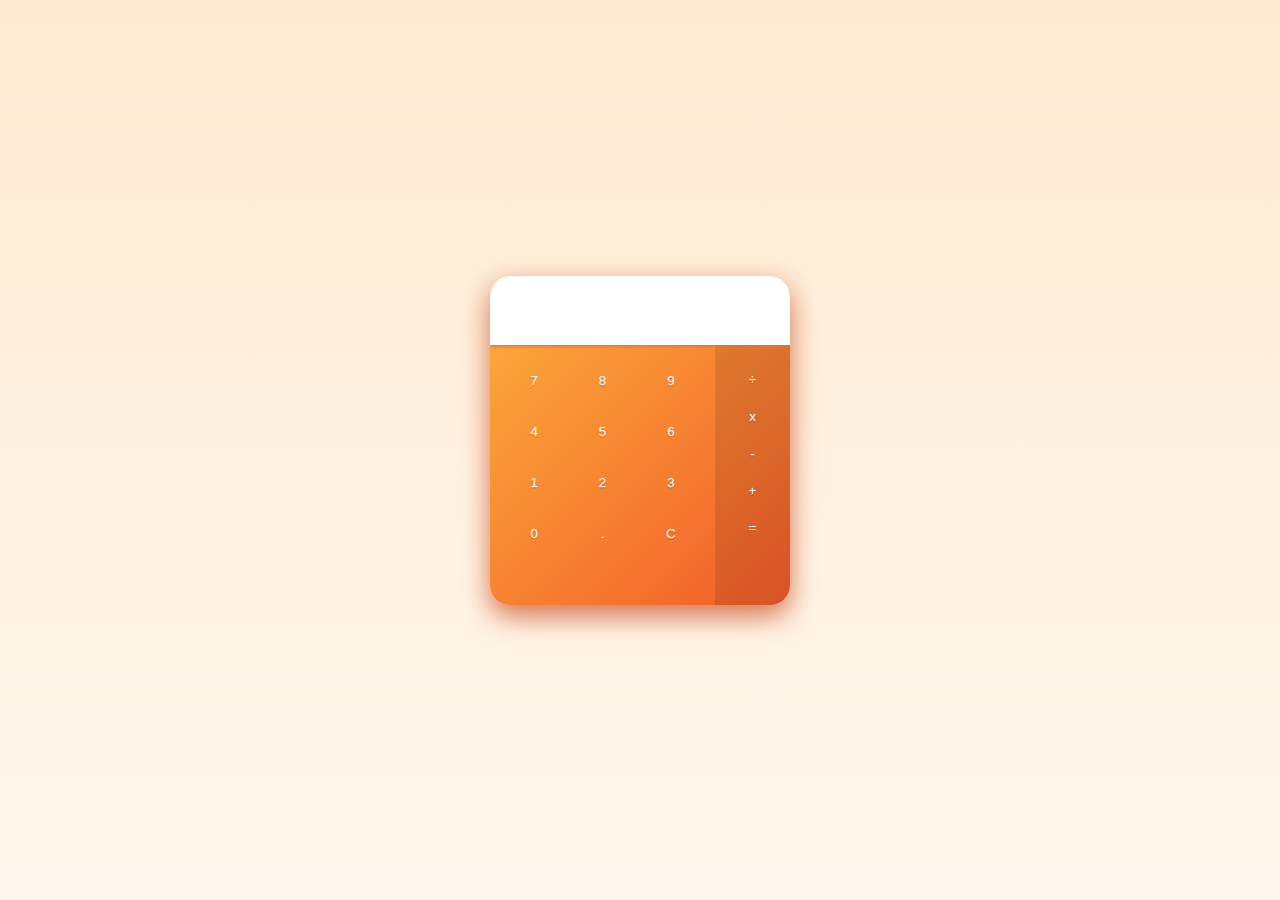
<file: Calculadora/index.html>
<!doctype html>

<html lang="en">

<head>
    <meta charset="utf-8">

    <title>KalcWeb</title>
    <meta name="description" content="Bela Calculadora Web. Criada por https://dribbble.com/supahfunk e adaptada por https://github.com/joseolinda">
    <meta name="author" content="@joseolinda">
	
    <link rel="stylesheet" href="css/style.css?v=1.0">
    <link rel="stylesheet" href="https://fonts.googleapis.com/css?family=Open+Sans">
	
	<script src="javascript.js"></script>
</head>

<body>

    <div class="calculator">
        <div id="display" class="screen"></div>
        <div class="buttons">
            <div class="numbers">
                <button id="9">9</button>
                <button id="8">8</button>
                <button id="7">7</button>
                <button id="6">6</button>
                <button id="5">5</button>
                <button id="4">4</button>
                <button id="3">3</button>
                <button id="2">2</button>
                <button id="1">1</button>
                <button id="clear">C</button>
                <button id=".">.</button>
                <button id="0" href="0">0</button>
            </div>
            <div class="operators">
                <button id="÷">÷</button>
                <button id="x">x</button>
                <button id="-">-</button>
                <button id="+">+</button>
                <button id="=">=</button>
            </div>
        </div>
    </div>

    <script src="javascript.js?v=1.0"></script>
</body>

</html>
</file>
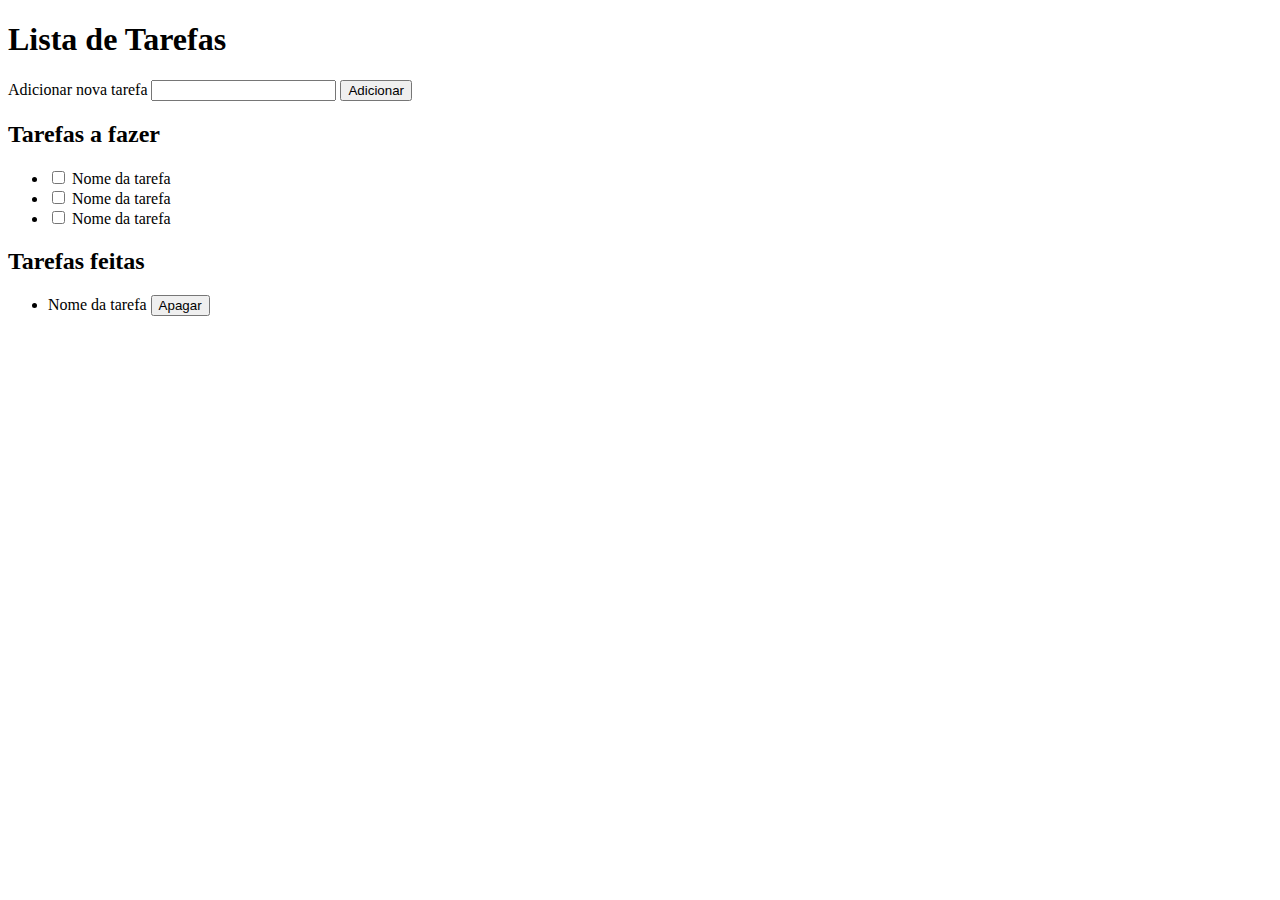
<file: ToDo/index.html>
<!DOCTYPE html>
<html>
  <head>
    <title>Lista de Tarefas</title>
  </head>
  <body>
    <section class="container">
      <h1>Lista de Tarefas</h1>
      <div class="new-task-container box">
        <label for="new-task">Adicionar nova tarefa</label>
        <input type="text" id="new-task">
        <button id="addTask">Adicionar</button>
      </div>
      <div class="todo-list box">
        <h2>Tarefas a fazer</h2>
        <ul id="todo-list ul">
          <li>
            <input type="checkbox">
            <label>Nome da tarefa </lable>
          </li>
          <li>
            <input type="checkbox">
            <label>Nome da tarefa </lable>
          </li>
          <li>
            <input type="checkbox">
            <label>Nome da tarefa </lable>
          </li>
        </ul>
      </div>
      <!--/todo-list-->
      <div class="complete-list box">
        <h2>Tarefas feitas</h2>
        <ul>
          <li>Nome da tarefa <button class="delete">Apagar</button>
          </li>
        </ul>
      </div>
      <!--/complete-list-->
    </section>
    <!--/container-->
    <script src="javascript.js"></script>
  </body>
</html>
</file>
<file: Calculadora/css/style.css>
/*--------------------
Reset & body
--------------------*/
*,
*::before,
*::after {
  box-sizing: border-box;
}

html,
body {
  min-height: 100%;
}

body {
  background: linear-gradient(180deg, #feead2, #fff8ee);
  font-family: Open Sans;
  font-size: 16px;
}
body:before {
  content: '';
  width: 800px;
  height: 600px;
  background: #f00;
  position: absolute;
  top: 50%;
  left: 50%;
  -webkit-transform: translate(-50%, -50%);
          transform: translate(-50%, -50%);
  display: none;
}

/*--------------------
Calculator
--------------------*/
.calculator {
  width: 300px;
  background: linear-gradient(135deg, #fcaf3b, #f25c2a);
  box-shadow: 0 10px 28px #d8724a;
  margin: 30px auto;
  position: absolute;
  overflow: hidden;
  border-radius: 20px;
  top: 50%;
  left: 50%;
  z-index: 1;
  -webkit-transform: translate(-50%, -62%);
          transform: translate(-50%, -62%);
}

/*--------------------
screen
--------------------*/
.screen {
  background: #fff;
  padding: 15px 28px;
  height: 69px;
  text-align: right;
  font-size: 29px;
  color: #4c455a;
  position: relative;
  overflow: hidden;
  z-index: 1;
  box-shadow: 0 2px 3px #d8724a;
  transition: color .6s ease-in-out;
}
.screen::after {
  content: '';
  display: table;
  clear: both;
}

/*--------------------
Buttons
--------------------*/
.buttons button {
  float: right;
  border: none;
  background: transparent;
  color: #fff;
  padding: 15px 10px;
  outline: none;
  text-shadow: 0 2px 1px rgba(0, 0, 0, 0.1);
  border-radius: 14px;
  focus: none !important;
}
.buttons button:hover {
  background: rgba(255, 255, 255, 0.1);
}
.buttons button:active, .buttons button.active {
  background: rgba(255, 255, 255, 0.2);
  border-radius: 14px;
}
.buttons::after {
  content: '';
  display: table;
  clear: both;
}
.buttons .numbers {
  float: left;
  width: 75%;
  padding: 10px;
}
.buttons .numbers button {
  width: 33.3333%;
  padding: 18px 10px;
}
.buttons .operators {
  float: right;
  width: 25%;
  padding: 16px 10px 10px;
  background: rgba(0, 0, 0, 0.1);
  min-height: 260px;
}
.buttons .operators button {
  width: 100%;
  padding: 11px 10px;
}
.buttons .operators button[data-val="x"] {
  font-size: 13px;
}
.buttons .operators button[data-val="-"] {
  font-size: 18px;
}
.buttons .operators button[data-val="="] {
  font-size: 16px;
}
</file>
